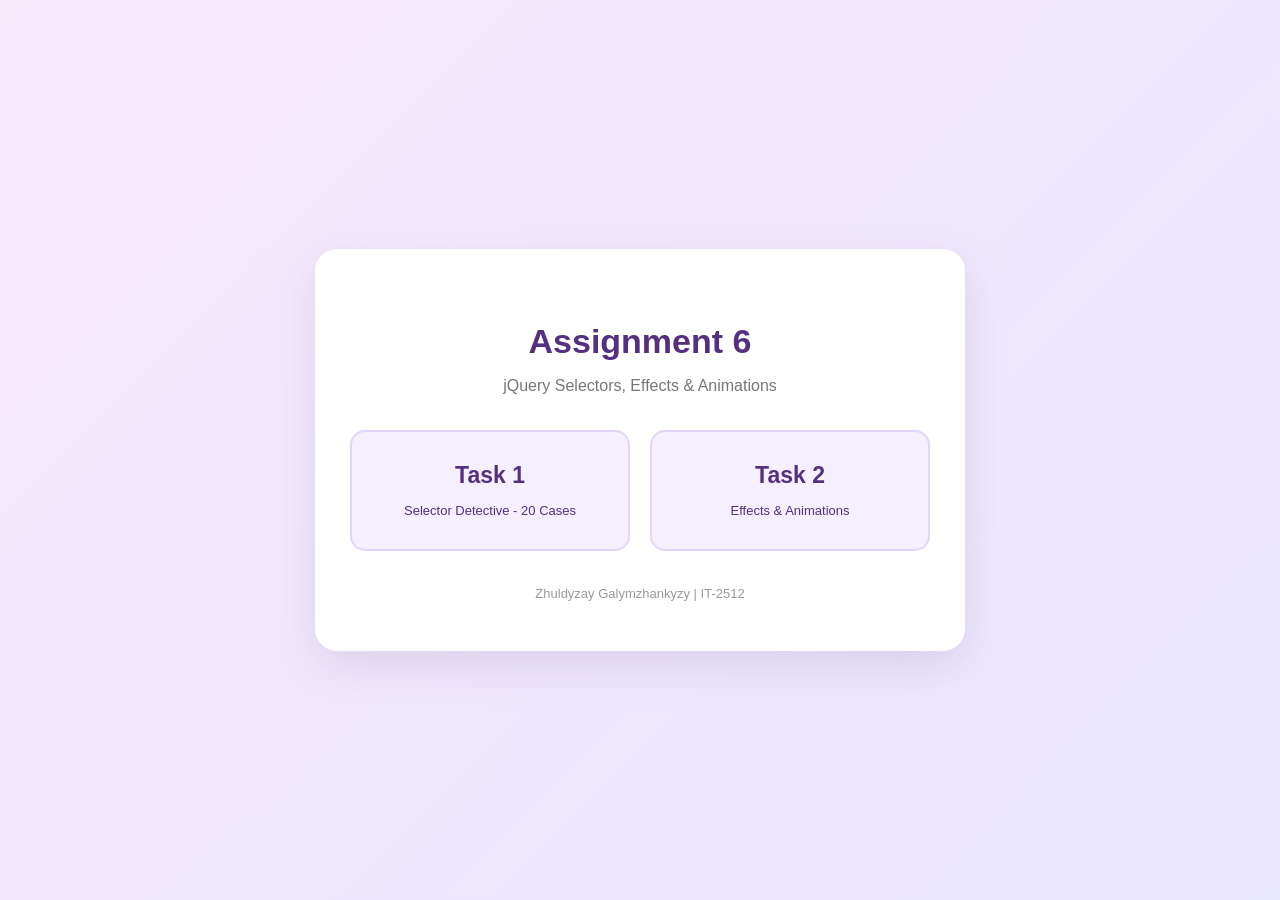
<file: index.html>
<!DOCTYPE html>
<html lang="en">
<head>
  <meta charset="UTF-8">
  <meta name="viewport" content="width=device-width, initial-scale=1.0">
  <title>Assignment 6 | jQuery</title>
  <style>
    * {
      box-sizing: border-box;
    }

    body {
      margin: 0;
      min-height: 100vh;
      display: flex;
      align-items: center;
      justify-content: center;
      font-family: Arial, sans-serif;
      background: linear-gradient(135deg, #f7e9fa, #e9e6ff);
    }

    .container {
      width: 90%;
      max-width: 650px;
      padding: 50px 35px;
      text-align: center;
      background: white;
      border-radius: 22px;
      box-shadow: 0 15px 45px rgba(70, 40, 100, 0.12);
    }

    h1 {
      color: #553080;
      font-size: 34px;
      margin-bottom: 12px;
    }

    p {
      color: #777;
      margin-bottom: 35px;
    }

    .tasks {
      display: flex;
      gap: 20px;
    }

    .task {
      flex: 1;
      padding: 30px 15px;
      background: #f5efff;
      border: 2px solid #e3d5fa;
      border-radius: 15px;
      text-decoration: none;
      color: #553080;
      transition: 0.25s;
    }

    .task:hover {
      background: #7950b5;
      color: white;
      transform: translateY(-5px);
    }

    .task h2 {
      font-size: 23px;
      margin: 0 0 12px;
    }

    .task span {
      font-size: 13px;
    }

    footer {
      margin-top: 35px;
      color: #999;
      font-size: 13px;
    }

    @media (max-width: 550px) {
      .tasks {
        flex-direction: column;
      }
    }
  </style>
</head>
<body>

  <div class="container">
    <h1>Assignment 6</h1>
    <p>jQuery Selectors, Effects & Animations</p>

    <div class="tasks">
      <a href="task1.html" class="task">
        <h2>Task 1</h2>
        <span>Selector Detective - 20 Cases</span>
      </a>

      <a href="task2.html" class="task">
        <h2>Task 2</h2>
        <span>Effects & Animations</span>
      </a>
    </div>

    <footer>
      Zhuldyzay Galymzhankyzy | IT-2512
    </footer>
  </div>

</body>
</html>
</file>
